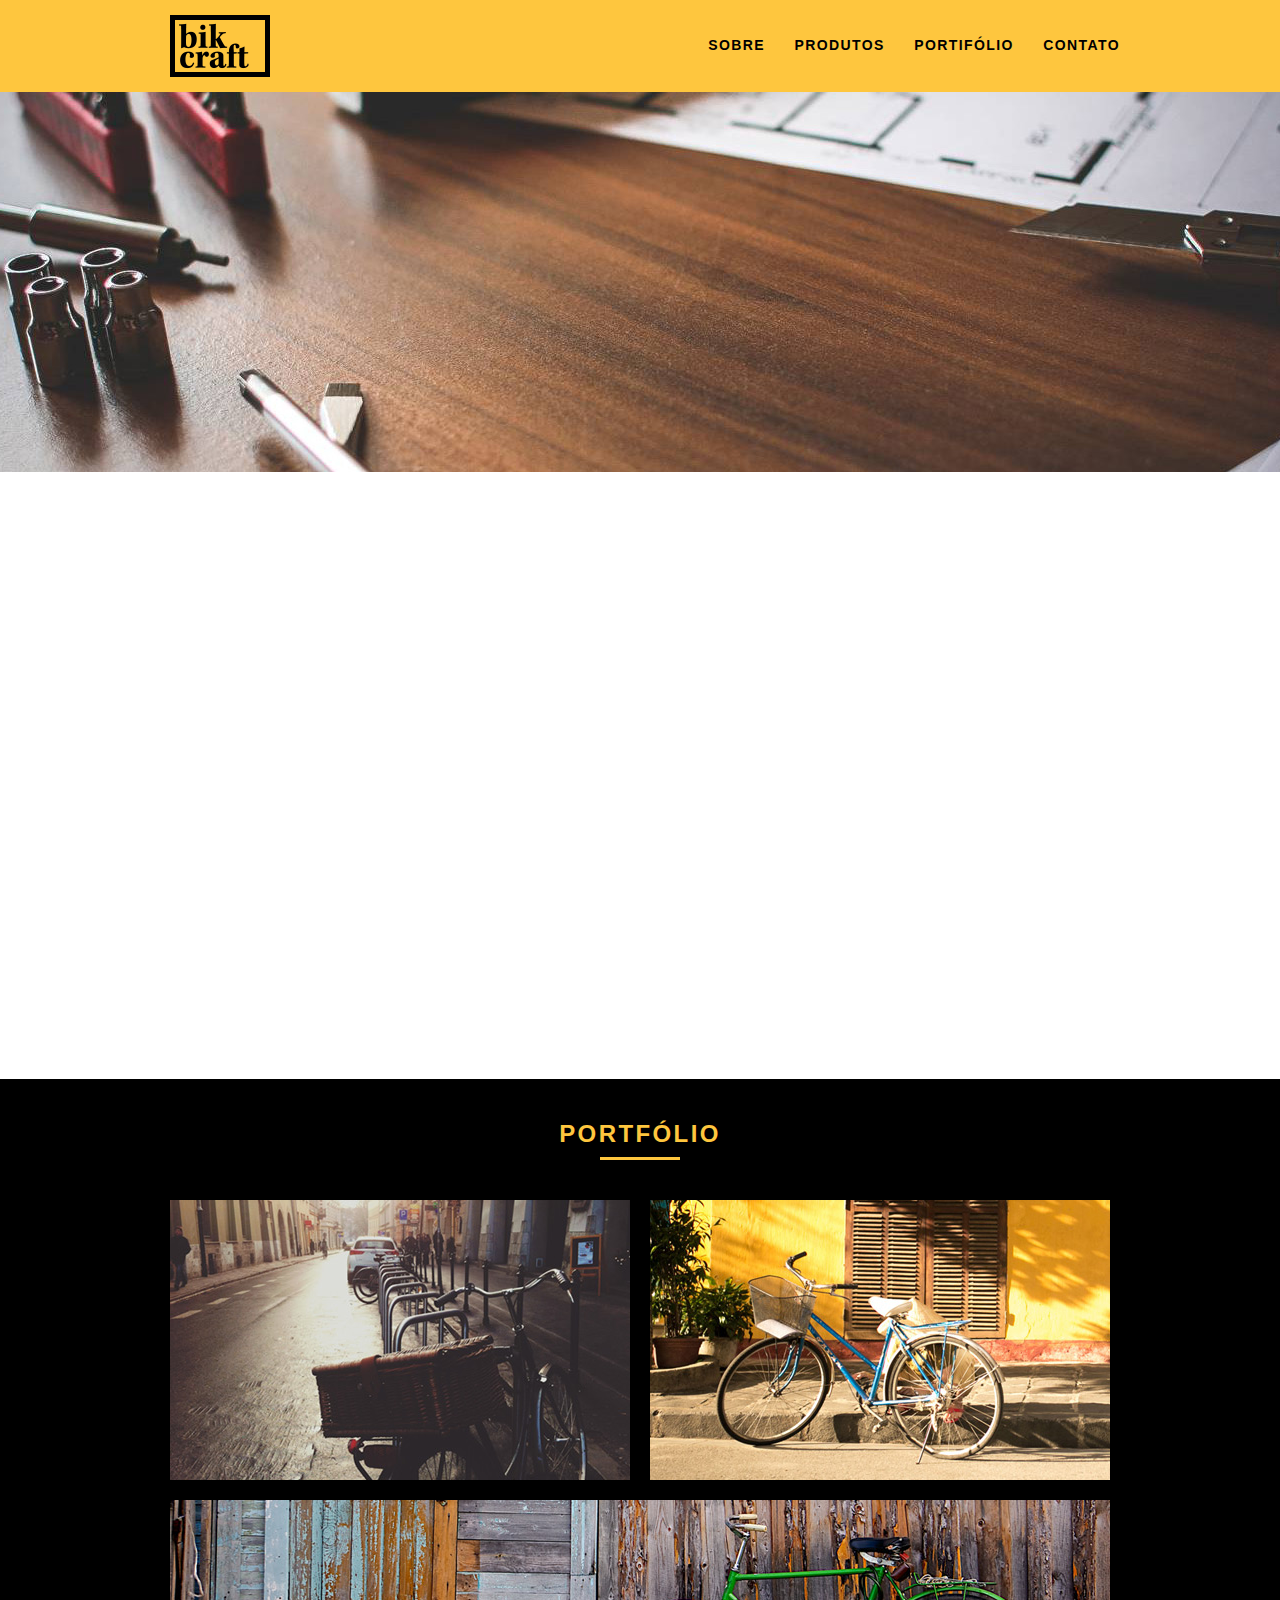
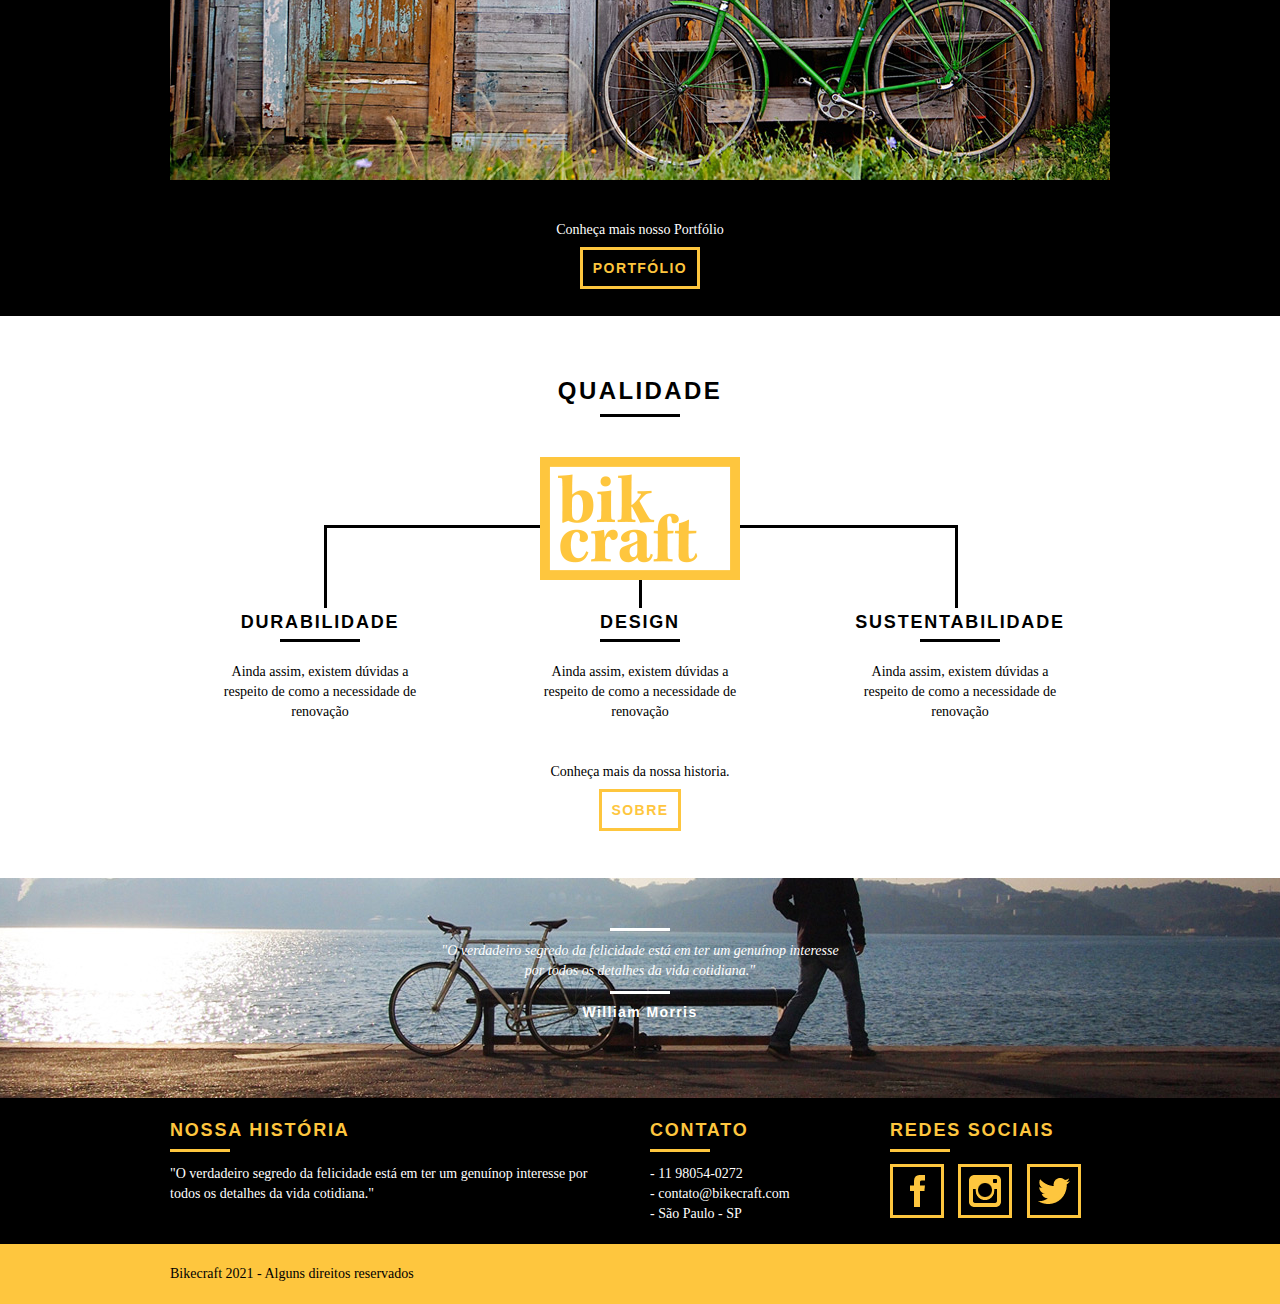
<file: index.html>
<!DOCTYPE html>
<html>
  <head>
    <meta charset="utf-8" />
    <title>BikeCraft - Bicicletas Personalizadas - Em São Paulo</title>
    <meta
      name="description"
      content="Compre a sua Bicileta Personalizada na Bikecraft. Possuimos modelos Passeio, Retro e Esporte."
    />

    <meta property="og:title" content="BikeCraft - Bicicletas Personalizadas - Em São Paulo" />
    <meta property="og:type" content="website" />
    <meta property="og:description" content="Compre a sua Bicileta Personalizada na Bikecraft. Possuimos modelos Passeio, Retro e Esporte." />
    <meta property="og:url" content="https://www.bikecraft.com.br/" />
    <meta property="og:image"content="https://bikecraft.com/img/og-image.png"/>
    
    <meta name="viewport" content="width=device-width, initial-scale=1">

    <link rel="shortcut icon" href="favicon.ico">
    
    <meta http-equiv="X-UA-Compatible" content="IE=edge" />
    <link rel="stylesheet" href="css/style.css" />
    <link
      rel="stylesheet"
      href="https://cdnjs.cloudflare.com/ajax/libs/animate.css/4.1.1/animate.min.css"
    />
  </head>
  <body>
    <header class="header">
      <div class="container">
        <a href="index.html" class="grid-4">
          <img src="img/bikcraft.png" alt="BikeCraft - Logo" />
        </a>

        <nav class="header_menu" class="grid-12">
          <ul>
            <li><a href="sobre.html">Sobre</a></li>
            <li><a href="produtos.html">Produtos</a></li>
            <li><a href="portifolio.html">Portifólio</a></li>
            <li><a href="contato.html">Contato</a></li>
          </ul>
        </nav>
      </div>
    </header>

    <section class="introducao">
      <div class="container">
        <h1>Bicicletas Feitas a Mão</h1>
        <blockquote class="quote-externo">
          <p>
            "Não tenha nada na sua casa que voce considere útil ou acredite ser
            bonito"
          </p>
          <cite>William Morris</cite>
        </blockquote>
        <a href="produtos.html" class="btn">Orçamento</a>
      </div>
    </section>

    <section class="produtos container animar">
      <h2 class="subtitulo">Produtos</h2>
      <ul class="produtos_lista">
        <li class="grid-1-3">
          <div class="produtos_icone">
            <img src="img/produtos/passeio.png" alt="BikeCraft Passeio" />
          </div>
          <h3>Passeio</h3>
          <p>
            Ainda assim, existem dúvidas a respeito de como a necessidade de
            renovação
          </p>
        </li>

        <li class="grid-1-3">
          <div class="produtos_icone">
            <img src="img/produtos/esporte.png" alt="BikeCraft Esporte" />
          </div>
          <h3>Esporte</h3>
          <p>
            Ainda assim, existem dúvidas a respeito de como a necessidade de
            renovação
          </p>
        </li>

        <li class="grid-1-3">
          <div class="produtos_icone">
            <img src="img/produtos/retro.png" alt="BikeCraft Retro" />
          </div>
          <h3>Retro</h3>
          <p>
            Ainda assim, existem dúvidas a respeito de como a necessidade de
            renovação
          </p>
        </li>
      </ul>

      <div class="call">
        <p>Clique aqui e veja os detalhes dos produtos</p>
        <a href="produtos.html" class="btn btn-preto">Produtos</a>
      </div>
    </section>

    <section class="portfolio">
      <div class="container">
        <h2 class="subtitulo">Portfólio</h2>
        <ul class="portfolio_lista">
          <li>
            <div class="grid-8">
              <img src="img/portfolio/retro.jpg" alt="Bicicleta Retro" />
            </div>
            <div class="grid-8">
              <img src="img/portfolio/passeio.jpg" alt="Bicicleta Passeio" />
            </div>
            <div class="grid-16">
              <img src="img/portfolio/esporte.jpg" alt="Bicicleta Esporte" />
            </div>
          </li>
        </ul>
        <div class="call">
          <p>Conheça mais nosso Portfólio</p>
          <a href="portifolio.html" class="btn">Portfólio</a>
        </div>
      </div>
    </section>

    <section class="qualidade container">
      <h2 class="subtitulo">Qualidade</h2>
      <img src="img/bikcraft-qualidade.png" alt="BikeCraft" />
      <ul class="qualidade_lista">
        <li class="grid-1-3">
          <h3>Durabilidade</h3>
          <p>
            Ainda assim, existem dúvidas a respeito de como a necessidade de
            renovação
          </p>
        </li>

        <li class="grid-1-3">
          <h3>Design</h3>
          <p>
            Ainda assim, existem dúvidas a respeito de como a necessidade de
            renovação
          </p>
        </li>

        <li class="grid-1-3">
          <h3>Sustentabilidade</h3>
          <p>
            Ainda assim, existem dúvidas a respeito de como a necessidade de
            renovação
          </p>
        </li>
      </ul>

      <div class="call">
        <p>Conheça mais da nossa historia.</p>
        <a href="sobre.html" class="btn btn-preto">Sobre</a>
      </div>
    </section>

    <section class="quebra">
      <blockquote class="container quote-externo">
        <p>
          "O verdadeiro segredo da felicidade está em ter um genuínop interesse
          por todos os detalhes da vida cotidiana."
        </p>
        <cite>William Morris</cite>
      </blockquote>
    </section>

    <footer>
      <div class="footer">
        <div class="container">
          <div class="grid-8 footer_historia">
            <h3>Nossa História</h3>
            <p>
              "O verdadeiro segredo da felicidade está em ter um genuínop
              interesse por todos os detalhes da vida cotidiana."
            </p>
          </div>

          <div class="grid-4 footer_contato">
            <h3>Contato</h3>
            <ul>
              <li>- 11 98054-0272</li>
              <li>- contato@bikecraft.com</li>
              <li>- São Paulo - SP</li>
            </ul>
          </div>

          <div class="grid-4 footer_redes">
            <h3>Redes Sociais</h3>
            <ul>
              <li>
                <a href="https://web.facebook.com/" target="_blank"
                  ><img src="img/redes-sociais/facebook.png" alt="Facebook" />
                </a>
              </li>
              <li>
                <a href="https://www.instagram.com/" target="_blank"
                  ><img src="img/redes-sociais/instagram.png" alt="Instagram"
                /></a>
              </li>
              <li>
                <a href="https://twitter.com/" target="_blank"
                  ><img src="img/redes-sociais/twitter.png" alt="Twitter"
                /></a>
              </li>
            </ul>
          </div>
        </div>
      </div>

      <div class="copy">
        <div class="container">
          <p class="grid-16">Bikecraft 2021 - Alguns direitos reservados</p>
        </div>
      </div>
    </footer>

    <script src="js/libs/jquery-3.6.0.min.js"></script>
    <script src="js/plugins.js"></script>
    <script src="js/main.js"></script>
  </body>
</html>
</file>
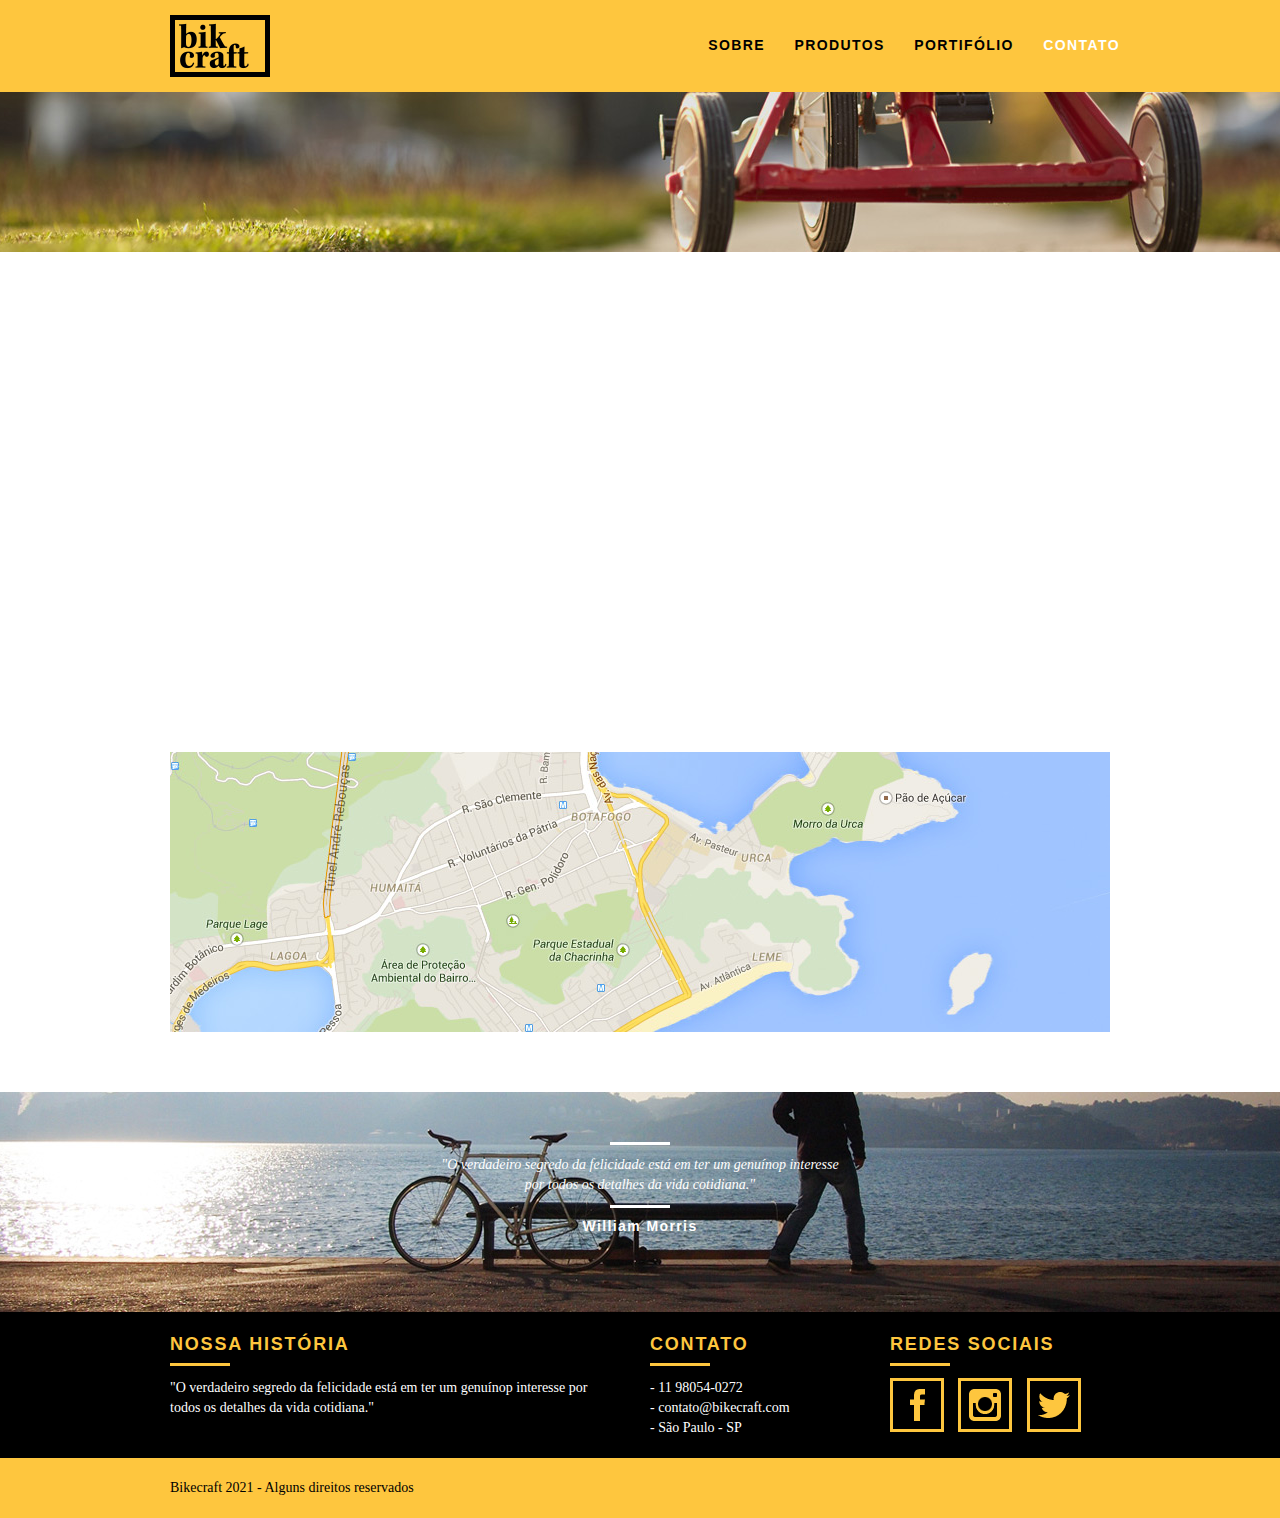
<file: contato.html>
<!DOCTYPE html>
<html>
  <head>
    <meta charset="utf-8" />
    <title>BikeCraft - Contato</title>
    <meta
      name="description"
      content="Compre a sua Bicileta Personalizada na Bikecraft. Possuimos modelos Passeio, Retro e Esporte."
    />

    <meta property="og:title" content="BikeCraft - Contato" />
    <meta property="og:type" content="website" />
    <meta property="og:description" content="Compre a sua Bicileta Personalizada na Bikecraft. Possuimos modelos Passeio, Retro e Esporte." />
    <meta property="og:url" content="https://www.bikecraft.com.br/contato.html" />
    <meta property="og:image"content="https://bikecraft.com/img/og-image.png"/>
    
    <meta name="viewport" content="width=device-width, initial-scale=1">

    <link rel="shortcut icon" href="favicon.ico">
    <meta http-equiv="X-UA-Compatible" content="IE=edge" />
    <link rel="stylesheet" href="css/style.css" />
    <link
      rel="stylesheet"
      href="https://cdnjs.cloudflare.com/ajax/libs/animate.css/4.1.1/animate.min.css"
    />
  </head>
  <body>
    <!-- Inicio Menu -->
    <header class="header">
      <div class="container">
        <a href="index.html" class="grid-4">
          <img src="img/bikcraft.png" alt="BikeCraft - Logo" />
        </a>

        <nav class="header_menu" class="grid-12">
          <ul>
            <li><a href="sobre.html">Sobre</a></li>
            <li><a href="produtos.html">Produtos</a></li>
            <li><a href="portifolio.html">Portifólio</a></li>
            <li><a class="menu_ativo" href="contato.html">Contato</a></li>
          </ul>
        </nav>
      </div>
    </header>
    <!-- Fim Menu -->

    <section class="introducao-interna interna_contato">
      <div class="container">
        <h1>Contato</h1>
        <p>Tire suas dúvidas conosco, estamos aqui para ajudar!</p>
      </div>
    </section>

    <section class="container contato animar-interno">
      <form id="form_contato" class="grid-8 form">
        <label for="nome">Nome</label>
        <input type="text" id="nome" />

        <label for="email">E-mail</label>
        <input type="text" id="email" />

        <label for="telefone">Telefone</label>
        <input type="text" id="telefone" />

        <label for="espec">Especificações</label>
        <textarea id="espec"></textarea>

        <button type="submit" class="btn btn-preto">Enviar</button>
      </form>

      <div class="contato_dados grid-8">
        <h3 class="">Dados</h3>
        <span>Rua Ali Perto, 5</span>
        <span>São Paulo - RJ - Brasil</span>
        <span>+55 11 980540272</span>
        <span>contato@bikecraft.com</span>

        <h3>Redes Sociais</h3>
        <ul>
          <li>
            <a href="https://web.facebook.com/" target="_blank"
              ><img src="img/redes-sociais/facebook.png" alt="Facebook" />
            </a>
          </li>
          <li>
            <a href="https://www.instagram.com/" target="_blank"
              ><img src="img/redes-sociais/instagram.png" alt="Instagram"
            /></a>
          </li>
          <li>
            <a href="https://twitter.com/" target="_blank"
              ><img src="img/redes-sociais/twitter.png" alt="Twitter"
            /></a>
          </li>
        </ul>
      </div>
    </section>

    <section class="container">
      <a
        class="grid-16 contato_mapa"
        target="_blank"
        href="https://www.google.com.br/maps/place/Av.+Paulista+-+Bela+Vista,+S%C3%A3o+Paulo+-+SP/@-23.5657212,-46.6534179,17z/data=!3m1!4b1!4m5!3m4!1s0x94ce59c8da0aa315:0xd59f9431f2c9776a!8m2!3d-23.5657261!4d-46.6512292"
      >
        <img src="img/endereco-bikcraft.jpg" alt="endereco bikecraft" />
      </a>
    </section>

    <section class="quebra">
      <blockquote class="container quote-externo">
        <p>
          "O verdadeiro segredo da felicidade está em ter um genuínop interesse
          por todos os detalhes da vida cotidiana."
        </p>
        <cite>William Morris</cite>
      </blockquote>
    </section>

    <footer>
      <div class="footer">
        <div class="container">
          <div class="grid-8 footer_historia">
            <h3>Nossa História</h3>
            <p>
              "O verdadeiro segredo da felicidade está em ter um genuínop
              interesse por todos os detalhes da vida cotidiana."
            </p>
          </div>

          <div class="grid-4 footer_contato">
            <h3>Contato</h3>
            <ul>
              <li>- 11 98054-0272</li>
              <li>- contato@bikecraft.com</li>
              <li>- São Paulo - SP</li>
            </ul>
          </div>

          <div class="grid-4 footer_redes">
            <h3>Redes Sociais</h3>
            <ul>
              <li>
                <a href="https://web.facebook.com/" target="_blank"
                  ><img src="img/redes-sociais/facebook.png" alt="Facebook" />
                </a>
              </li>
              <li>
                <a href="https://www.instagram.com/" target="_blank"
                  ><img src="img/redes-sociais/instagram.png" alt="Instagram"
                /></a>
              </li>
              <li>
                <a href="https://twitter.com/" target="_blank"
                  ><img src="img/redes-sociais/twitter.png" alt="Twitter"
                /></a>
              </li>
            </ul>
          </div>
        </div>
      </div>

      <div class="copy">
        <div class="container">
          <p class="grid-16">Bikecraft 2021 - Alguns direitos reservados</p>
        </div>
      </div>
    </footer>

    <!-- JS -->
    <script src="js/libs/jquery-3.6.0.min.js"></script>
    <script src="js/plugins.js"></script>
    <script src="js/main.js"></script>
    <!-- JS -->
  </body>
</html>
</file>
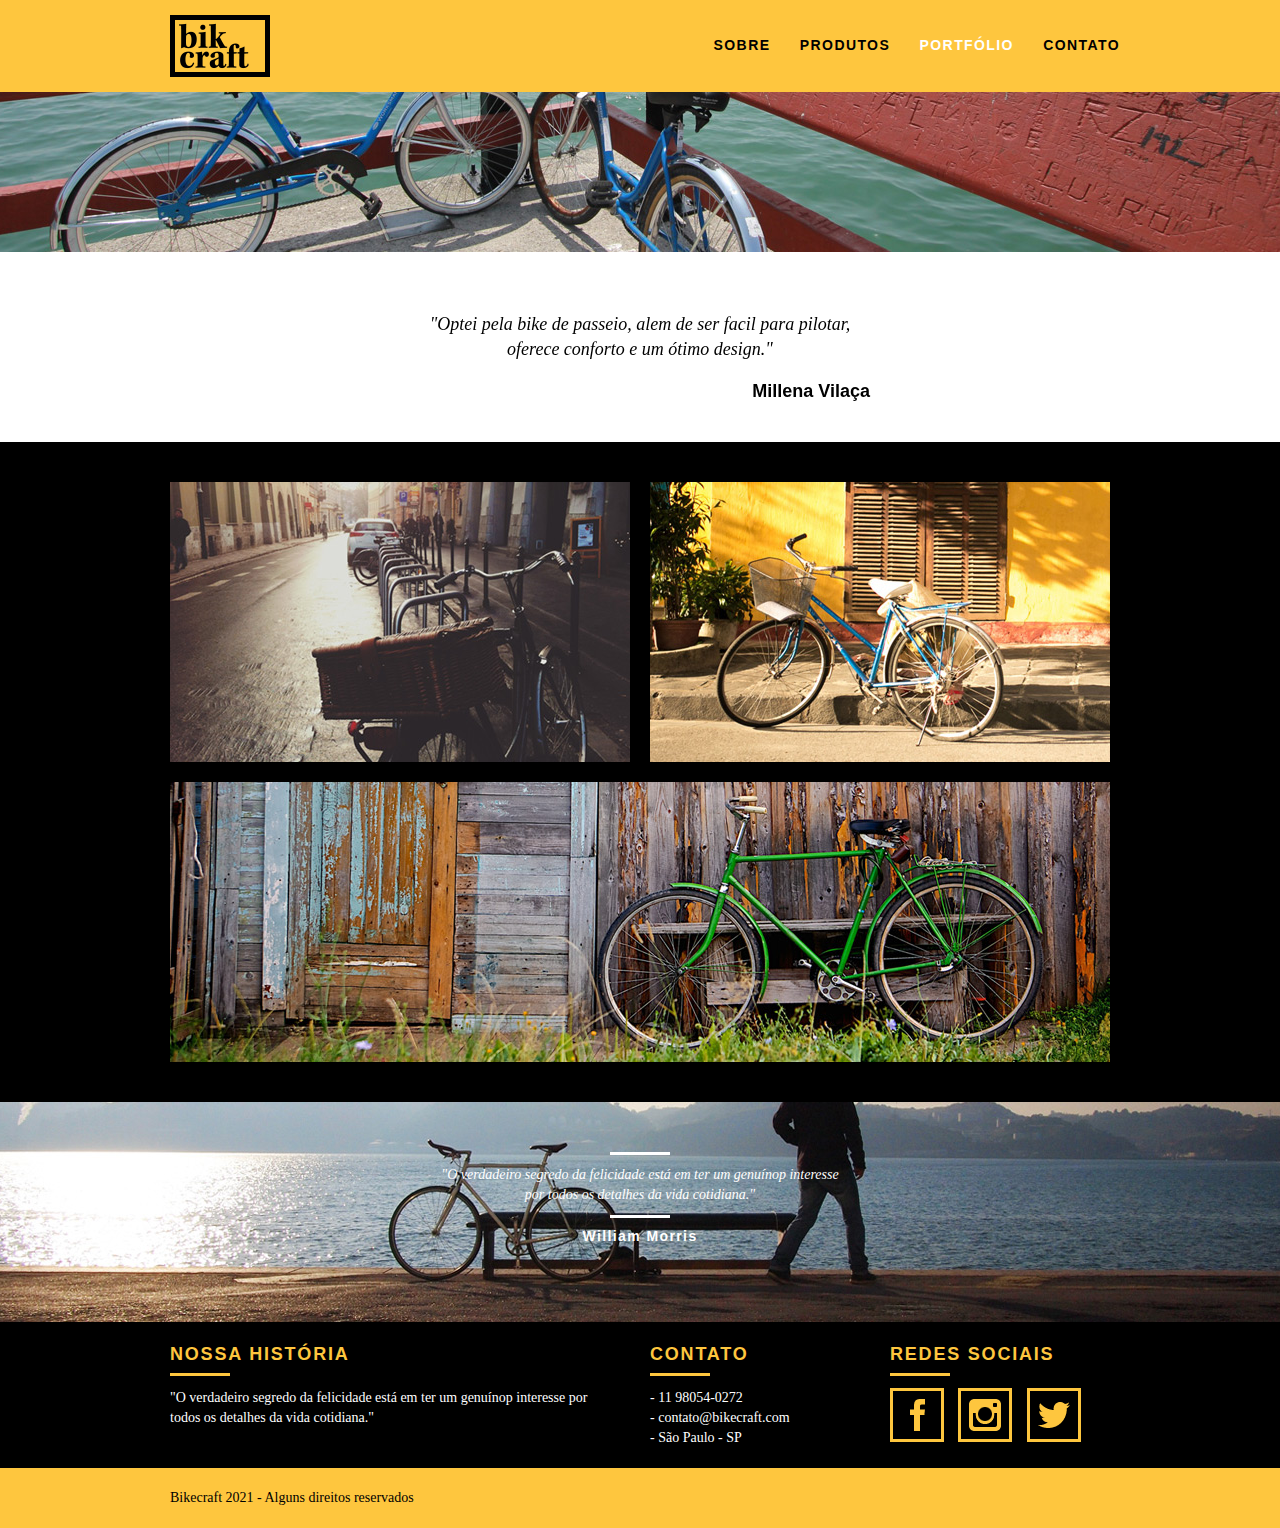
<file: portifolio.html>
<!DOCTYPE html>
<html>
  <head>
    <meta charset="utf-8" />
    <title>BikeCraft - Portfólio</title>
    <meta
      name="description"
      content="Compre a sua Bicileta Personalizada na Bikecraft. Possuimos modelos Passeio, Retro e Esporte."
    />

    <meta property="og:title" content="BikeCraft - Portfólio" />
    <meta property="og:type" content="website" />
    <meta property="og:description" content="Compre a sua Bicileta Personalizada na Bikecraft. Possuimos modelos Passeio, Retro e Esporte." />
    <meta property="og:url" content="https://www.bikecraft.com.br/portifolio.html" />
    <meta property="og:image"content="https://bikecraft.com/img/og-image.png"/>
    
    <meta name="viewport" content="width=device-width, initial-scale=1">

    <link rel="shortcut icon" href="favicon.ico">
    
    <meta http-equiv="X-UA-Compatible" content="IE=edge" />
    <link rel="stylesheet" href="css/style.css" />
    <link
      rel="stylesheet"
      href="https://cdnjs.cloudflare.com/ajax/libs/animate.css/4.1.1/animate.min.css"
    />
  </head>
  <body>
    <header class="header">
      <div class="container">
        <a href="index.html" class="grid-4">
          <img src="img/bikcraft.png" alt="BikeCraft - Logo" />
        </a>

        <nav class="header_menu" class="grid-12">
          <ul>
            <li><a href="sobre.html">Sobre</a></li>
            <li><a href="produtos.html">Produtos</a></li>
            <li><a class="menu_ativo" href="portifolio.html">Portfólio</a></li>
            <li><a href="contato.html">Contato</a></li>
          </ul>
        </nav>
      </div>
    </header>

    <section class="introducao-interna interna_portfolio">
      <div class="container">
        <h1 class="animate__animated animate__fadeInDown" >Portfólio</h1>
        <p class="animate__animated animate__fadeInDown">Conheça mais o nosso Portfólio</p>
      </div>
    </section>

    <section class="container animate__animated animate__fadeInLeft">
      <ul class="rslides">
        <li>
          <blockquote class="quote_cliente">
            <p>
              "Optei pela bike de passeio, alem de ser facil para pilotar,
              oferece conforto e um ótimo design."
            </p>
            <cite>Millena Vilaça</cite>
          </blockquote>
        </li>

        <li>
          <blockquote class="quote_cliente">
            <p>
              "Optei pela bike de passeio, alem de ser facil para pilotar,
              oferece conforto e um ótimo design."
            </p>
            <cite>Samuel Porto</cite>
          </blockquote>
        </li>

        <li>
          <blockquote class="quote_cliente">
            <p>
              "Optei pela bike de passeio, alem de ser facil para pilotar,
              oferece conforto e um ótimo design."
            </p>
            <cite>Maria Zelia</cite>
          </blockquote>
        </li>
      </ul>
    </section>

    <section class="portfolio">
      <div class="container animate__animated animate__fadeInLeft">
        <ul class="portfolio_lista rslides_portfolio">
          <li>
            <div class="grid-8">
              <img src="img/portfolio/retro.jpg" alt="Bicicleta Retro" />
            </div>
            <div class="grid-8">
              <img src="img/portfolio/passeio.jpg" alt="Bicicleta Passeio" />
            </div>
            <div class="grid-16">
              <img src="img/portfolio/esporte.jpg" alt="Bicicleta Esporte" />
            </div>
          </li>

          <li>
            <div class="grid-8">
              <img src="img/portfolio/passeio.jpg" alt="Bicicleta Passeio" />
            </div>
            <div class="grid-8">
              <img src="img/portfolio/retro.jpg" alt="Bicicleta Retro" />
            </div>
            <div class="grid-16">
              <img src="img/portfolio/esporte.jpg" alt="Bicicleta Esporte" />
            </div>
          </li>
        </ul>
      </div>
    </section>

    <section class="quebra">
      <blockquote class="container quote-externo">
        <p>
          "O verdadeiro segredo da felicidade está em ter um genuínop interesse
          por todos os detalhes da vida cotidiana."
        </p>
        <cite>William Morris</cite>
      </blockquote>
    </section>

    <footer>
      <div class="footer">
        <div class="container">
          <div class="grid-8 footer_historia">
            <h3>Nossa História</h3>
            <p>
              "O verdadeiro segredo da felicidade está em ter um genuínop
              interesse por todos os detalhes da vida cotidiana."
            </p>
          </div>

          <div class="grid-4 footer_contato">
            <h3>Contato</h3>
            <ul>
              <li>- 11 98054-0272</li>
              <li>- contato@bikecraft.com</li>
              <li>- São Paulo - SP</li>
            </ul>
          </div>

          <div class="grid-4 footer_redes">
            <h3>Redes Sociais</h3>
            <ul>
              <li>
                <a href="https://web.facebook.com/" target="_blank"
                  ><img src="img/redes-sociais/facebook.png" alt="Facebook" />
                </a>
              </li>
              <li>
                <a href="https://www.instagram.com/" target="_blank"
                  ><img src="img/redes-sociais/instagram.png" alt="Instagram"
                /></a>
              </li>
              <li>
                <a href="https://twitter.com/" target="_blank"
                  ><img src="img/redes-sociais/twitter.png" alt="Twitter"
                /></a>
              </li>
            </ul>
          </div>
        </div>
      </div>

      <div class="copy">
        <div class="container">
          <p class="grid-16">Bikecraft 2021 - Alguns direitos reservados</p>
        </div>
      </div>
    </footer>

    <!-- JS -->
    <script src="js/libs/jquery-3.6.0.min.js"></script>
    <script src="js/plugins.js"></script>

    <!-- JS -->
  </body>
</html>
</file>
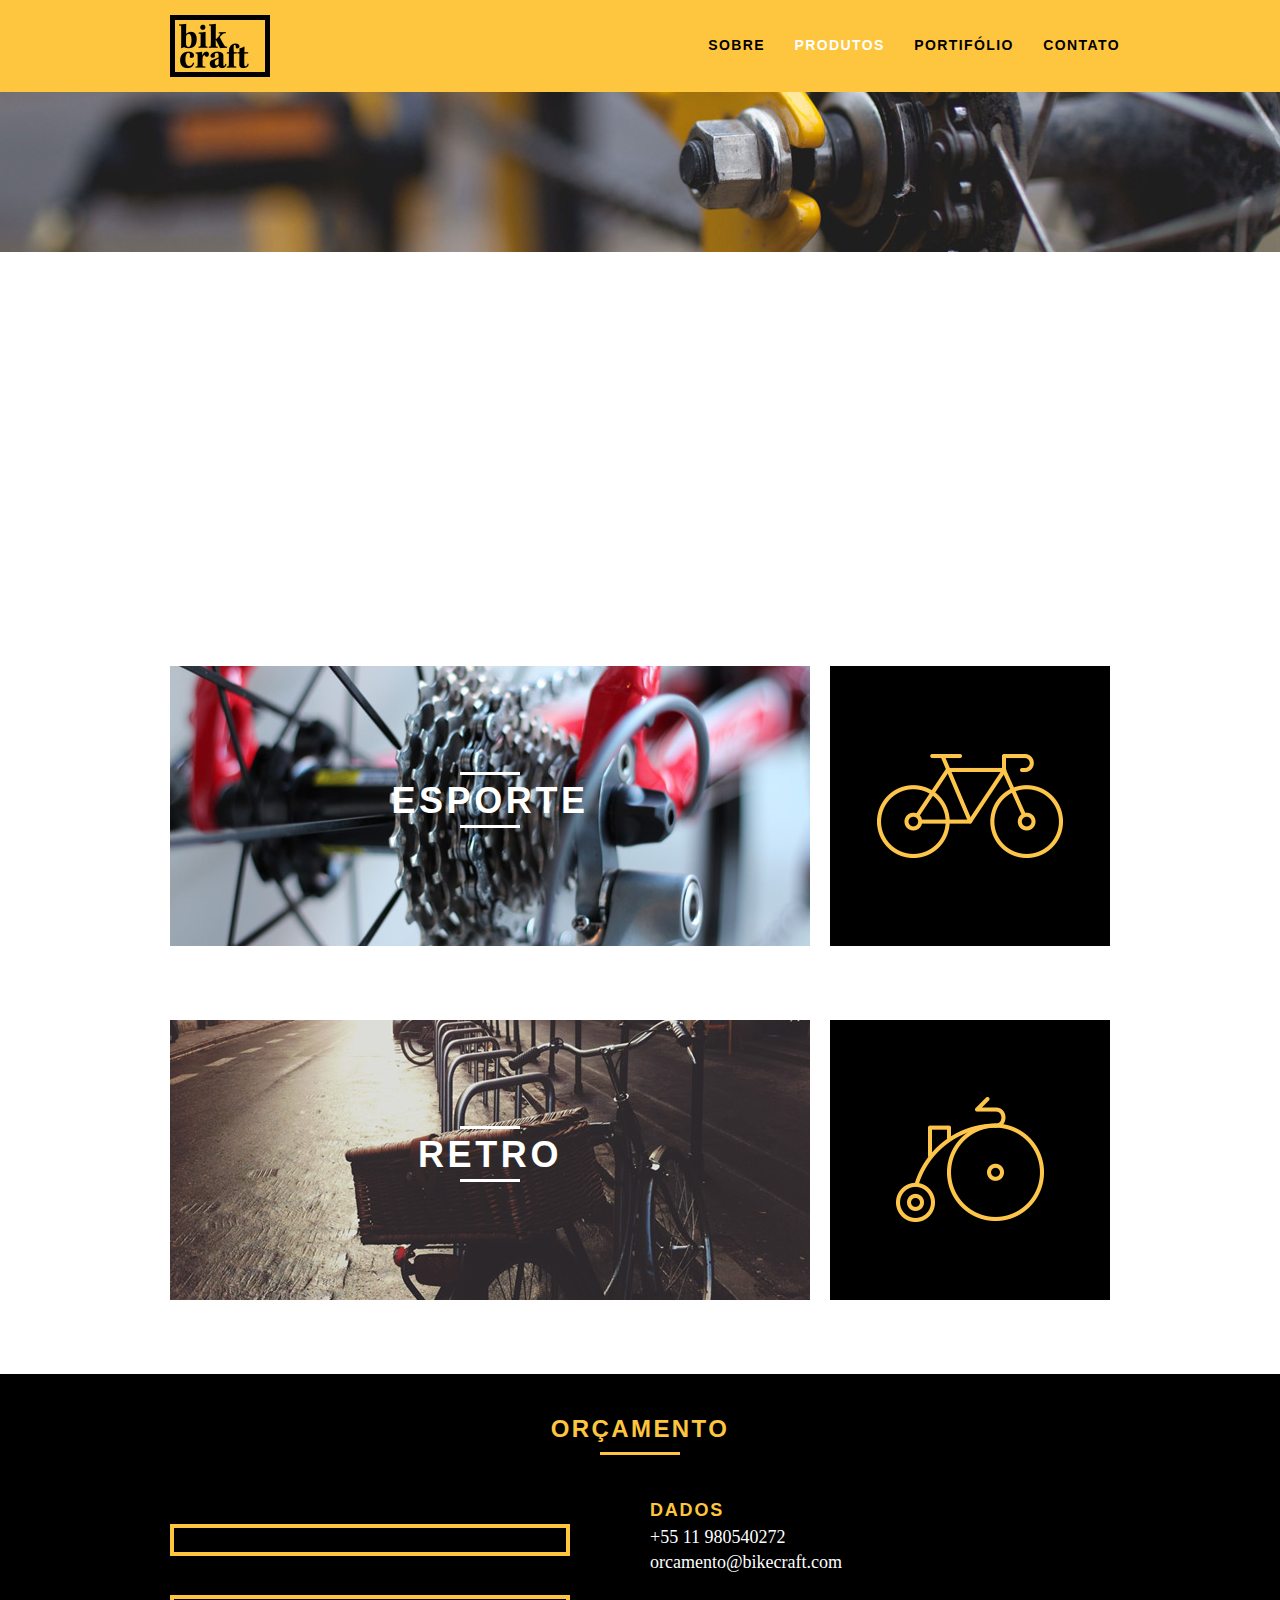
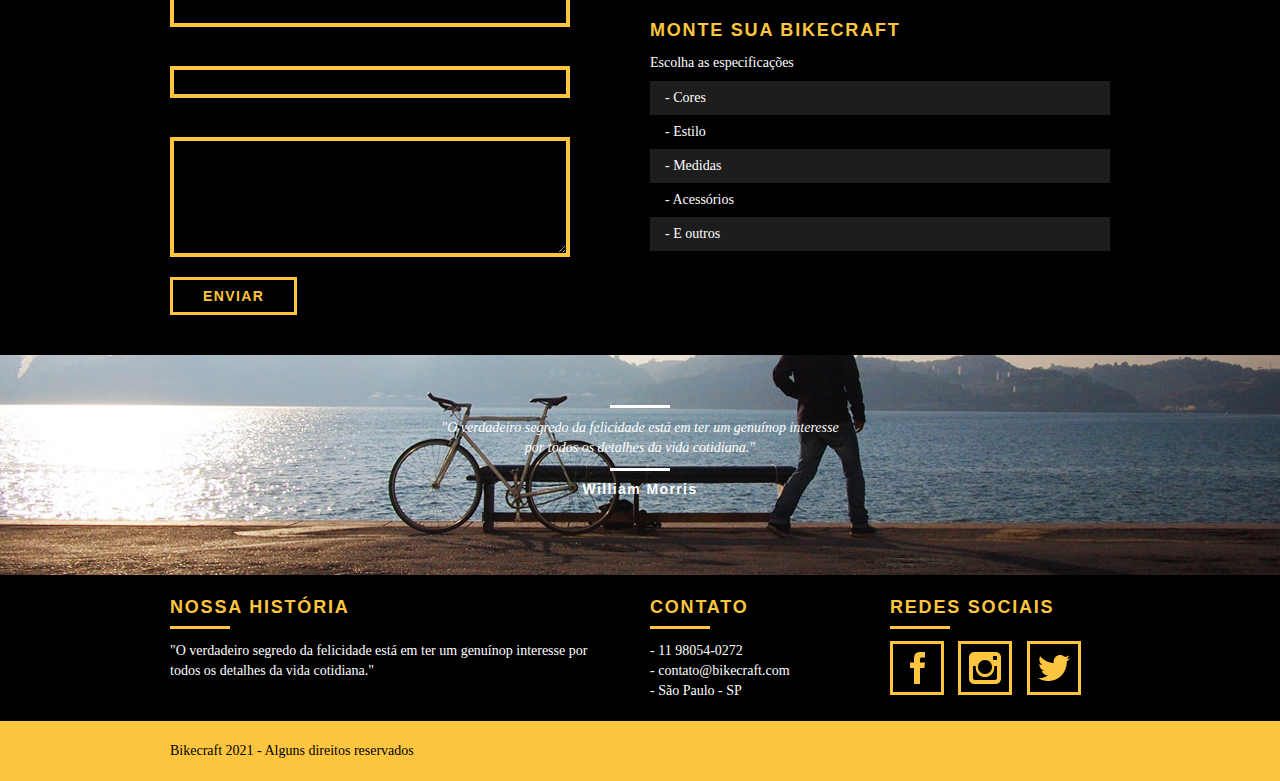
<file: produtos.html>
<!DOCTYPE html>
<html>
  <head>
    <meta charset="utf-8" />
    <title>BikeCraft - Produtos</title>
    <meta
      name="description"
      content="Compre a sua Bicileta Personalizada na Bikecraft. Possuimos modelos Passeio, Retro e Esporte."
    />

    <meta property="og:title" content="BikeCraft - Produtos" />
    <meta property="og:type" content="website" />
    <meta property="og:description" content="Compre a sua Bicileta Personalizada na Bikecraft. Possuimos modelos Passeio, Retro e Esporte." />
    <meta property="og:url" content="https://www.bikecraft.com.br/produtos.html" />
    <meta property="og:image"content="https://bikecraft.com/img/og-image.png"/>
    
    <meta name="viewport" content="width=device-width, initial-scale=1">

    <link rel="shortcut icon" href="favicon.ico">
    <meta http-equiv="X-UA-Compatible" content="IE=edge" />
    <link rel="stylesheet" href="css/style.css" />
    <link
      rel="stylesheet"
      href="https://cdnjs.cloudflare.com/ajax/libs/animate.css/4.1.1/animate.min.css"
    />
  </head>
  <body>
    <!-- Inicio Menu -->
    <header class="header">
      <div class="container">
        <a href="index.html" class="grid-4">
          <img src="img/bikcraft.png" alt="BikeCraft - Logo" />
        </a>

        <nav class="header_menu" class="grid-12">
          <ul>
            <li><a href="sobre.html">Sobre</a></li>
            <li><a class="menu_ativo" href="produtos.html">Produtos</a></li>
            <li><a href="portifolio.html">Portifólio</a></li>
            <li><a href="contato.html">Contato</a></li>
          </ul>
        </nav>
      </div>
    </header>
    <!-- Fim Menu -->

    <section class="introducao-interna interna_produtos">
      <div class="container">
        <h1>Produtos</h1>
        <p>Conheça mais sobre nossos Produtos</p>
      </div>
    </section>

    <section class="container produto_item animar-interno">
      <div class="grid-11">
        <img
          src="img/produtos/bikcraft-passeio-1.jpg"
          alt="Bikecraft Passeio 1"
        />
        <h2>Passeio</h2>
      </div>

      <div class="grid-5 produto_icone">
        <img src="img/produtos/passeio.png" alt="Bikecraft Passeio" />
      </div>
    </section>

    <section class="container produto_item">
      <div class="grid-11">
        <img
          src="img/produtos/bikcraft-esporte-1.jpg"
          alt="Bikecraft Esporte 1"
        />
        <h2>Esporte</h2>
      </div>

      <div class="grid-5 produto_icone">
        <img src="img/produtos/esporte.png" alt="Bikecraft Esporte" />
      </div>
    </section>

    <section class="container produto_item">
      <div class="grid-11">
        <img src="img/produtos/bikcraft-retro-1.jpg" alt="Bikecraft Retro 1" />
        <h2>Retro</h2>
      </div>

      <div class="grid-5 produto_icone">
        <img src="img/produtos/retro.png" alt="Bikecraft Retro" />
      </div>
    </section>

    <section class="orcamento">
      <div class="container">
        <h2 class="subtitulo">Orçamento</h2>
        <form id="form_orcamento" class="grid-8 form">
          <label for="nome">Nome</label>
          <input type="text" id="nome" />

          <label for="email">E-mail</label>
          <input type="text" id="email" />

          <label for="telefone">Telefone</label>
          <input type="text" id="telefone" />

          <label for="espec">Especificações</label>
          <textarea id="espec"></textarea>

          <button type="submit" class="btn">Enviar</button>
        </form>

        <div class="orcamento_dados grid-8">
          <h3 class="">Dados</h3>
          <span>+55 11 980540272</span>
          <span>orcamento@bikecraft.com</span>

          <h3>Monte sua Bikecraft</h3>
          <p>Escolha as especificações</p>
          <ul>
            <li>- Cores</li>
            <li>- Estilo</li>
            <li>- Medidas</li>
            <li>- Acessórios</li>
            <li>- E outros</li>
          </ul>
        </div>
      </div>
    </section>

    <section class="quebra">
      <blockquote class="container quote-externo">
        <p>
          "O verdadeiro segredo da felicidade está em ter um genuínop interesse
          por todos os detalhes da vida cotidiana."
        </p>
        <cite>William Morris</cite>
      </blockquote>
    </section>

    <footer>
      <div class="footer">
        <div class="container">
          <div class="grid-8 footer_historia">
            <h3>Nossa História</h3>
            <p>
              "O verdadeiro segredo da felicidade está em ter um genuínop
              interesse por todos os detalhes da vida cotidiana."
            </p>
          </div>

          <div class="grid-4 footer_contato">
            <h3>Contato</h3>
            <ul>
              <li>- 11 98054-0272</li>
              <li>- contato@bikecraft.com</li>
              <li>- São Paulo - SP</li>
            </ul>
          </div>

          <div class="grid-4 footer_redes">
            <h3>Redes Sociais</h3>
            <ul>
              <li>
                <a href="https://web.facebook.com/" target="_blank"
                  ><img src="img/redes-sociais/facebook.png" alt="Facebook" />
                </a>
              </li>
              <li>
                <a href="https://www.instagram.com/" target="_blank"
                  ><img src="img/redes-sociais/instagram.png" alt="Instagram"
                /></a>
              </li>
              <li>
                <a href="https://twitter.com/" target="_blank"
                  ><img src="img/redes-sociais/twitter.png" alt="Twitter"
                /></a>
              </li>
            </ul>
          </div>
        </div>
      </div>

      <div class="copy">
        <div class="container">
          <p class="grid-16">Bikecraft 2021 - Alguns direitos reservados</p>
        </div>
      </div>
    </footer>

    <!-- JS -->
    <script src="js/libs/jquery-3.6.0.min.js"></script>
    <script src="js/plugins.js"></script>
    <script src="js/main.js"></script>
    <!-- JS -->
  </body>
</html>
</file>
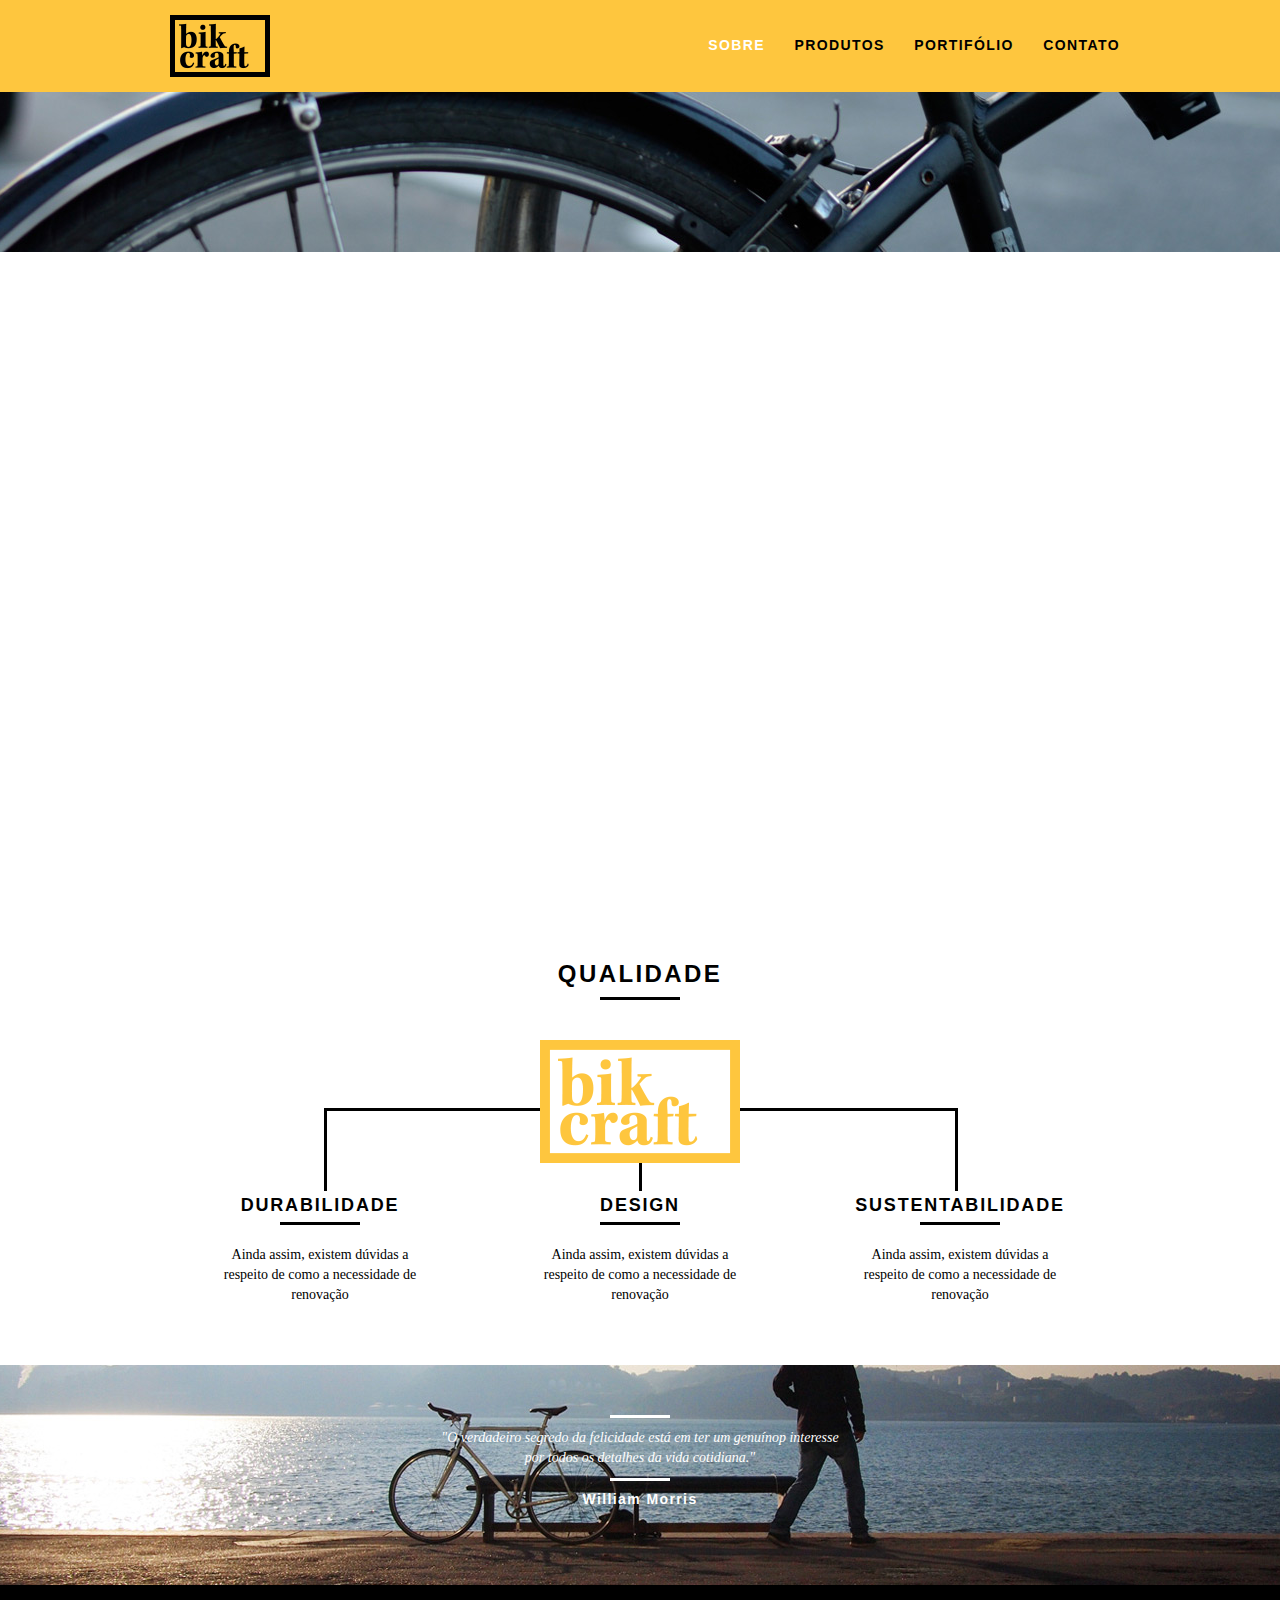
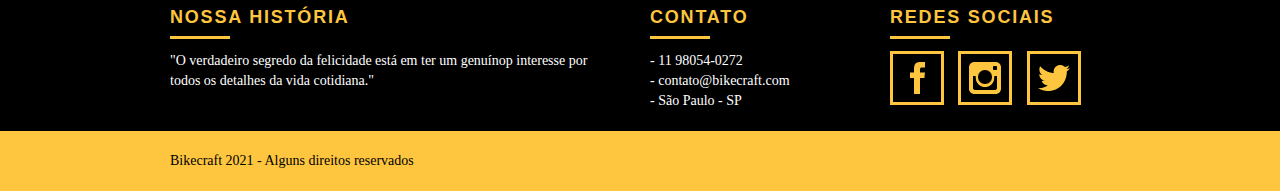
<file: sobre.html>
<!DOCTYPE html>
<html>
  <head>
    <meta charset="utf-8" />
    <title>BikeCraft - Sobre</title>
    <meta
      name="description"
      content="Compre a sua Bicileta Personalizada na Bikecraft. Possuimos modelos Passeio, Retro e Esporte."
    />

    <meta property="og:title" content="BikeCraft - Sobre" />
    <meta property="og:type" content="website" />
    <meta property="og:description" content="Compre a sua Bicileta Personalizada na Bikecraft. Possuimos modelos Passeio, Retro e Esporte." />
    <meta property="og:url" content="https://www.bikecraft.com.br/sobre.html" />
    <meta property="og:image"content="https://bikecraft.com/img/og-image.png"/>
    
    <meta name="viewport" content="width=device-width, initial-scale=1">

    <link rel="shortcut icon" href="favicon.ico">

    <meta http-equiv="X-UA-Compatible" content="IE=edge" />
    <link rel="stylesheet" href="css/style.css" />
    <link
      rel="stylesheet"
      href="https://cdnjs.cloudflare.com/ajax/libs/animate.css/4.1.1/animate.min.css"
    />
  </head>
  <body>
    <!-- Inicio Menu -->
    <header class="header">
      <div class="container">
        <a href="index.html" class="grid-4">
          <img src="img/bikcraft.png" alt="BikeCraft - Logo" />
        </a>

        <nav class="header_menu" class="grid-12">
          <ul>
            <li><a class="menu_ativo" href="sobre.html">Sobre</a></li>
            <li><a href="produtos.html">Produtos</a></li>
            <li><a href="portifolio.html">Portifólio</a></li>
            <li><a href="contato.html">Contato</a></li>
          </ul>
        </nav>
      </div>
    </header>
    <!-- Fim Menu -->

    <!-- Inicio Sessao Introducao -->
    <section class="introducao-interna interna_sobre">
      <div class="container">
        <h1>Sobre</h1>
        <p>Conheça mais sobre a Bikecraft</p>
      </div>
    </section>
    <!-- Fim Sessao Introducao -->

    <!-- Inicio Sessao Missao-sobre -->
    <section class="missao_sobre container animar-interno">
      <div class="grid-10">
        <h2 class="subtitulo-interno">História, Missão e Visão</h2>
        <p>
          No mundo atual, a continua expansão de nossa atividade cumpre um papel
          essencial na formulação de gestão financeira na qual fazemos parte.
        </p>
        <p>
          No mundo atual, a continua expansão de nossa atividade cumpre um papel
          essencial na formulação de gestão financeira na qual fazemos parte.
        </p>
      </div>

      <div class="grid-6">
        <h2 class="subtitulo-interno">Valores</h2>
        <ul>
          <li>- Qualidade no processo com</li>
          <li>- Foco no cliente sem perder a</li>
          <li>- Diversão, preservando a</li>
          <li>- Natureza com sustentabilidade</li>
        </ul>
      </div>

      <div class="grid-16 foto-equipe">
        <img src="img/equipe-bikcraft.jpg" alt="Equipe BikeCraft" />
      </div>
    </section>
    <!-- Fim Sessao Missao-sobre -->

    <!-- Inicio Sessao Qualidade -->
    <section class="qualidade container">
      <h2 class="subtitulo">Qualidade</h2>
      <img src="img/bikcraft-qualidade.png" alt="BikeCraft" />
      <ul class="qualidade_lista">
        <li class="grid-1-3">
          <h3>Durabilidade</h3>
          <p>
            Ainda assim, existem dúvidas a respeito de como a necessidade de
            renovação
          </p>
        </li>

        <li class="grid-1-3">
          <h3>Design</h3>
          <p>
            Ainda assim, existem dúvidas a respeito de como a necessidade de
            renovação
          </p>
        </li>

        <li class="grid-1-3">
          <h3>Sustentabilidade</h3>
          <p>
            Ainda assim, existem dúvidas a respeito de como a necessidade de
            renovação
          </p>
        </li>
      </ul>
    </section>
    <!-- Fim Sessao Qualidade -->

    <!-- Inicio Sessao Quebra -->
    <section class="quebra">
      <blockquote class="container quote-externo">
        <p>
          "O verdadeiro segredo da felicidade está em ter um genuínop interesse
          por todos os detalhes da vida cotidiana."
        </p>
        <cite>William Morris</cite>
      </blockquote>
    </section>
    <!-- Fim Sessao Quebra -->

    <footer>
      <div class="footer">
        <div class="container">
          <div class="grid-8 footer_historia">
            <h3>Nossa História</h3>
            <p>
              "O verdadeiro segredo da felicidade está em ter um genuínop
              interesse por todos os detalhes da vida cotidiana."
            </p>
          </div>

          <div class="grid-4 footer_contato">
            <h3>Contato</h3>
            <ul>
              <li>- 11 98054-0272</li>
              <li>- contato@bikecraft.com</li>
              <li>- São Paulo - SP</li>
            </ul>
          </div>

          <div class="grid-4 footer_redes">
            <h3>Redes Sociais</h3>
            <ul>
              <li>
                <a href="https://web.facebook.com/" target="_blank"
                  ><img src="img/redes-sociais/facebook.png" alt="Facebook" />
                </a>
              </li>
              <li>
                <a href="https://www.instagram.com/" target="_blank"
                  ><img src="img/redes-sociais/instagram.png" alt="Instagram"
                /></a>
              </li>
              <li>
                <a href="https://twitter.com/" target="_blank"
                  ><img src="img/redes-sociais/twitter.png" alt="Twitter"
                /></a>
              </li>
            </ul>
          </div>
        </div>
      </div>

      <div class="copy">
        <div class="container">
          <p class="grid-16">Bikecraft 2021 - Alguns direitos reservados</p>
        </div>
      </div>
    </footer>

    <!-- JS -->
    <script src="js/libs/jquery-3.6.0.min.js"></script>
    <script src="js/plugins.js"></script>
    <script src="js/main.js"></script>
    <!-- JS -->
  </body>
</html>
</file>
<file: css/style.css>
html,body,div,span,applet,object,iframe,h1,h2,h3,h4,h5,h6,p,blockquote,pre,a,abbr,acronym,address,big,cite,code,del,dfn,em,img,ins,kbd,q,s,samp,small,strike,strong,sub,sup,tt,var,b,u,i,center,dl,dt,dd,ol,ul,li,fieldset,form,label,legend,table,caption,tbody,tfoot,thead,tr,th,td,article,aside,canvas,details,embed,figure,figcaption,footer,header,hgroup,menu,nav,output,ruby,section,summary,time,mark,audio,video{margin:0;padding:0;border:0;font-size:100%;font:inherit;vertical-align:baseline}article,aside,details,figcaption,figure,footer,header,hgroup,menu,nav,section{display:block}body{line-height:1}ol,ul{list-style:none}blockquote,q{quotes:none}blockquote:before,blockquote:after,q:before,q:after{content:'';content:none}table{border-collapse:collapse;border-spacing:0}*,:before,:after{-webkit-box-sizing:border-box;-moz-box-sizing:border-box;box-sizing:border-box}.container{width:960px;margin:0 auto;padding:0;position:relative}.container:after,.container:before{content:" ";display:table}.container:after{clear:both}.grid-1,.grid-2,.grid-3,.grid-4,.grid-5,.grid-6,.grid-7,.grid-8,.grid-9,.grid-10,.grid-11,.grid-12,.grid-13,.grid-14,.grid-15,.grid-16,.grid-1-3{float:left;margin-left:10px;margin-right:10px}.grid-1{width:40px}.grid-2{width:100px}.grid-3{width:160px}.grid-4{width:220px}.grid-5{width:280px}.grid-6{width:340px}.grid-7{width:400px}.grid-8{width:460px}.grid-9{width:520px}.grid-10{width:580px}.grid-11{width:640px}.grid-12{width:700px}.grid-13{width:760px}.grid-14{width:820px}.grid-15{width:880px}.grid-16{width:940px}.grid-1-3{width:300px}@media only screen and (min-width: 768px) and (max-width: 959px){.container{width:768px}.grid-1{width:28px}.grid-2{width:76px}.grid-3{width:124px}.grid-4{width:172px}.grid-5{width:220px}.grid-6{width:268px}.grid-7{width:316px}.grid-8{width:364px}.grid-9{width:412px}.grid-10{width:460px}.grid-11{width:508px}.grid-12{width:556px}.grid-13{width:604px}.grid-14{width:652px}.grid-15{width:700px}.grid-16{width:748px}.grid-1-3{width:236px}}@media only screen and (max-width: 767px){.container{width:300px}.grid-1,.grid-2,.grid-3,.grid-4,.grid-5,.grid-6,.grid-7,.grid-8,.grid-9,.grid-10,.grid-11,.grid-12,.grid-13,.grid-14,.grid-15,.grid-16,.grid-1-3{width:300px;margin:0 0 20px;float:none}}@media only screen and (min-width: 768px) and (max-width: 959px){.container{width:768px}.grid-1{width:28px}.grid-2{width:76px}.grid-3{width:124px}.grid-4{width:172px}.grid-5{width:220px}.grid-6{width:268px}.grid-7{width:316px}.grid-8{width:364px}.grid-9{width:412px}.grid-10{width:460px}.grid-11{width:508px}.grid-12{width:556px}.grid-13{width:604px}.grid-14{width:652px}.grid-15{width:700px}.grid-16{width:748px}.grid-1-3{width:236px}}@media only screen and (max-width: 767px){.container{width:300px}.grid-1,.grid-2,.grid-3,.grid-4,.grid-5,.grid-6,.grid-7,.grid-8,.grid-9,.grid-10,.grid-11,.grid-12,.grid-13,.grid-14,.grid-15,.grid-16,.grid-1-3{width:300px;margin:0 0 20px;float:none}}body{font-family:Arial,Helvetica,sans-serif}p{font-family:Georgia,'Times New Roman',Times,serif;font-size:14px;line-height:20px}a{text-decoration:none}img{display:block;max-width:100%}.subtitulo{font-weight:700;font-size:24px;line-height:30px;letter-spacing:.1em;color:#000;text-transform:uppercase;text-align:center;margin-bottom:40px}.subtitulo::after{content:"";display:block;width:80px;height:3px;margin:8px auto;background:#000}.btn{border:3px solid #fec63e;padding:10px;font-size:14px;font-weight:700;text-transform:uppercase;letter-spacing:.1em;color:#fec63e;transition:all .5s ease}.btn:hover{color:#fff;border-color:#fff}.btn.btn-preto:hover{color:#000;border-color:#000;cursor:pointer}.header{position:fixed;top:0;width:100%;background:#fec63e;padding:15px 0;z-index:100}.header_menu{text-align:right}.header_menu ul li{display:inline-block;margin-left:25px;margin-top:20px}.header_menu ul li a{color:#000;font-weight:700;font-size:14px;line-height:20px;text-transform:uppercase;letter-spacing:.1em;padding-top:10px 0;transition:all .4s ease}.header_menu ul li a:hover{color:#fff}.header_menu ul li a.menu_ativo{color:#fff}.header_menu ul li a.menu_ativo:hover{color:#000}.introducao{width:100%;height:380px;padding-top:80px;margin-top:92px;text-align:center;background:url(../img/bg.jpg) no-repeat center;background-size:cover}.introducao h1{font-size:48px;font-weight:700;text-transform:uppercase;color:#fff}.quote-externo{max-width:320px;margin:0 auto;margin-bottom:30px;color:#fff}.quote-externo p{font-style:italic}.quote-externo p::before,.quote-externo p::after{content:"";display:block;width:60px;height:3px;margin:10px auto;background:#fff}.quote-externo cite{font-style:normal;font-weight:700;font-size:14px;letter-spacing:.1em}.introducao-interna{width:100%;margin-top:92px;height:160px;text-align:center;color:#fff;padding-top:30px}.introducao-interna h1{font-size:36px;font-weight:700;text-transform:uppercase;color:#fff}.introducao-interna h1::after{content:"";display:block;width:60px;height:3px;margin:6px auto 10px;background:#fff}.subtitulo-interno{font-weight:700;font-size:24px;line-height:30px;letter-spacing:.1em;color:#000;text-transform:uppercase;margin-bottom:20px}.subtitulo-interno::after{content:"";display:block;width:80px;height:3px;margin:8px 0;background:#000}.produtos{padding:60px 0;text-align:center}.produtos_lista li img{margin:0 auto}.produtos_lista li{background:#fec63e}.produtos_lista li h3{font-weight:700;font-size:18px;letter-spacing:.1em;line-height:25px;text-transform:uppercase;margin-top:10px;margin-bottom:20px}.produtos_lista li h3::after{content:"";display:block;width:80px;height:3px;margin:2px auto;background:#000}.produtos_lista li p{padding:10px 20px 20px}.produtos_icone{background:#000;padding:20px}.call{clear:both;padding-top:40px;text-align:center}.call p{margin-bottom:20px}.portfolio{width:100%;background:#000;padding:40px 0}.portfolio .subtitulo{color:#fec63e}.portfolio .subtitulo::after{background:#fec63e}.portfolio p{color:#fff}.portfolio_lista div:last-of-type{margin-top:20px}.qualidade{padding:60px 0}.qualidade::after{content:"";width:634px;height:83px;display:block;background:url(../img/linhas.png) no-repeat center;position:absolute;top:209px;right:162px;z-index:-1}.qualidade img{margin:0 auto}.qualidade_lista{padding-top:20px;overflow:hidden}.qualidade_lista li{padding:0 40px;text-align:center}.qualidade_lista li h3{font-weight:700;font-size:18px;letter-spacing:.1em;line-height:25px;text-transform:uppercase;margin-top:10px;margin-bottom:20px}.qualidade_lista li h3::after{content:"";display:block;width:80px;height:3px;margin:4px auto;background:#000}.quebra{width:100%;height:220px;background:url(../img/bg-footer.jpg) no-repeat center;background-size:cover;text-align:center;padding-top:40px}.quebra .quote-externo{max-width:400px}.footer{background:#000;width:100%;color:#fff;padding:20px 0}.footer h3{font-size:18px;font-weight:700;line-height:25px;color:#fec63e;text-transform:uppercase;letter-spacing:.1em}.footer h3::after{content:"";display:block;width:60px;height:3px;margin:6px 0 12px;background:#fec63e}.footer_historia{padding-right:40px}.footer_contato ul li{font-size:14px;line-height:20px;font-family:Georgia,'Times New Roman',serif}.footer_redes ul li{display:inline-block;margin-right:10px}.footer_redes ul li a{border:3px solid #fec63e;display:block;padding:8px;transition:all .5s ease}.footer_redes ul li a:hover{border-color:#fff}.copy{width:100%;padding:20px 0;background:#fec63e}.introducao h1,.introducao blockquote,.introducao .btn,.animar{opacity:0}.introducao-interna h1,.introducao-interna p,.animar-interno{opacity:0}.interna_sobre{background:url(../img/bg-sobre.jpg) no-repeat center;background-size:cover}.missao_sobre{padding-top:60px}.missao_sobre p{font-size:18px;line-height:25px;margin-bottom:1em;padding-right:60px}.missao_sobre ul li{font-size:18px;font-family:Georgia,'Times New Roman',serif;line-height:30px}.foto-equipe{padding-top:20px}.interna_produtos{background:url(../img/bg-produtos.jpg) no-repeat center;background-size:cover}.produto_item{padding-top:60px}.produto_item h2{color:#fff;font-size:36px;text-transform:uppercase;letter-spacing:.1em;font-weight:700;position:relative;top:-180px;text-align:center;margin-bottom:-56px}.produto_item h2::after,.produto_item h2::before{content:"";display:block;width:60px;height:3px;margin:6px auto 8px;background:#fff}.produto_icone{background:#000;padding:70px 0}.produto_icone img{margin:0 auto}.produto_info{background:#000}.produto_info p{color:#fff;font-size:18px;line-height:25px;height:180px;padding:30px 40px}.produto_info ul li{background:#fec63e;text-transform:uppercase;font-size:18px;font-weight:700;line-height:20px;float:left;width:229px;height:49px;text-align:center;padding-top:16px}.produto_info ul li:nth-child(1),.produto_info ul li:nth-child(2){margin-bottom:2px}.produto_info ul li:nth-child(even){margin-left:2px}.orcamento{background:#000;width:100%;margin-top:60px;padding:40px 0}.orcamento h2{color:#fec63e}.orcamento h2::after{background:#fec63e}.form{padding-right:60px}.form label{display:block;color:#fff;font-family:Georgia,'Times New Roman',serif;font-size:18px;line-height:25px;margin-bottom:4px}.form input{display:block;width:100%;border:4px solid #fec63e;background:none;color:#fff;padding:4px;outline:none;font-family:Georgia,'Times New Roman',serif;font-size:14px;margin-bottom:10px}.form textarea{display:block;width:100%;height:120px;border:4px solid #fec63e;background:none;color:#fff;padding:4px;outline:none;font-family:Georgia,'Times New Roman',serif;font-size:14px;margin-bottom:20px}.form button{background:none;padding:8px 30px}.orcamento_dados{color:#fff}.orcamento_dados h3{font-size:18px;text-transform:uppercase;color:#fec63e;line-height:30px;font-weight:700;letter-spacing:.1em}.orcamento_dados span{display:block;font-size:18px;line-height:25px;font-family:Georgia,'Times New Roman',serif}.orcamento_dados span:nth-of-type(2){margin-bottom:40px}.orcamento_dados ul li{font-family:Georgia,'Times New Roman',serif;font-size:14px;padding:10px 15px}.orcamento_dados ul li:nth-child(odd){background:#1d1d1d}.orcamento_dados p{margin:8px 0}.interna_portfolio{background:url(../img/bg-portfolio.jpg) no-repeat center;background-size:cover}.quote_cliente{padding:60px 0;max-width:460px;margin:0 auto}.quote_cliente p{text-align:center;font-family:Georgia,'Times New Roman',serif;font-size:18px;line-height:25px;font-style:italic;margin-bottom:20px}.quote_cliente cite{font-weight:700;font-size:18px;float:right;font-style:normal}.rslides,.rslides_portfolio{position:relative;list-style:none;overflow:hidden;width:100%;padding:0;margin:0}.rslides li,.rslides_portfolio li{-webkit-backface-visibility:hidden;position:absolute;display:none;width:100%;left:0;top:0}.rslides li:first-child,.rslides_portfolio li:first-child{position:relative;display:block;float:left}.rslides img,.rslides_portfolio img{display:block;height:auto;width:100%;border:0}.rslides_tabs{text-align:center;margin-top:14px}.rslides_tabs li{display:inline;margin:0 5px}.rslides_tabs li a{display:inline-block;width:12px;height:12px;background:#1d1d1d;color:#1d1d1d;border-radius:20px;overflow:hidden;text-indent:-200px}.rslides_tabs li a:hover,.rslides_tabs li.rslides_here a{background:#fec63e;color:#fec63e}.interna_contato{background:url(../img/bg-contato.jpg) no-repeat center;background-size:cover}.contato{padding:40px 0}.form{padding-right:60px}.form label{display:block;color:#000;font-family:Georgia,'Times New Roman',serif;font-size:18px;line-height:25px;margin-bottom:4px}.form input{display:block;width:100%;border:4px solid #fec63e;background:none;color:#000;padding:4px;outline:none;font-family:Georgia,'Times New Roman',serif;font-size:14px;margin-bottom:10px}.form textarea{display:block;width:100%;height:120px;border:4px solid #fec63e;background:none;color:#000;padding:4px;outline:none;font-family:Georgia,'Times New Roman',serif;font-size:14px;margin-bottom:20px}.form button{background:none;padding:8px 30px}.contato_dados{color:#000}.contato_dados h3{font-size:18px;text-transform:uppercase;color:#fec63e;line-height:30px;font-weight:700;letter-spacing:.1em}.contato_dados span{display:block;font-size:18px;line-height:25px;font-family:Georgia,'Times New Roman',serif}.contato_dados span:nth-of-type(even){margin-bottom:40px}.contato_dados h3{margin-bottom:10px}.contato_dados ul li{display:inline-block;margin-right:10px}.contato_dados ul li a{border:3px solid #fec63e;display:block;padding:8px}.contato_dados ul li a:hover{border-color:#000}.contato_dados p{margin:8px 0}.contato_mapa{margin-bottom:60px}@media only screen and (min-width: 768px) and (max-width: 959px){.qualidade:after{right:66px}.qualidade_lista li{padding:0 10px}.footer_redes ul li a{border:3px solid #fec63e;display:block;padding:6px}.footer_redes ul li a img{width:26px;height:26px}.produto_item h2{top:-150px;margin-bottom:-56px}.produto_icone{padding:41px 0}.produto_info p{font-size:14px;line-height:20px;height:122px;padding:20px 30px}.produto_info ul li{width:181px;height:49px}}@media only screen and (max-width: 767px){.header{position:relative;padding-bottom:0}.header img{margin:0 auto 10px}.header_menu{text-align:center}.header_menu ul li{margin:5px}.header_menu ul li a{border:4px solid #000;width:136px;display:block;float:left}.header_menu ul li a:hover{border-color:#fff}.header_menu ul li a.menu_ativo{border-color:#fff}.introducao h1{font-size:36px}.introducao{margin-top:0;padding-top:40px;background:url(../img/bg-mobile.jpg) no-repeat center;background-size:cover}.introducao-interna{margin-top:0}.call{padding-top:10px}.qualidade:after{display:none}.missao_sobre p{font-size:14px;line-height:20px;padding-right:0}.missao_sobre ul li{font-size:14px;line-height:25px}.produto_item h2{top:-100px;margin-bottom:-68px}.produto_icone{padding:41px 0}.produto_info p{font-size:14px;line-height:20px;height:auto;padding:20px 30px}.produto_info ul li{width:149px;height:49px;font-size:14px;line-height:20px;padding-top:14px}.form{padding-right:0}.orcamento_dados ul{padding-right:0}.contato_form{padding-right:0;margin-bottom:40px}}
</file>
